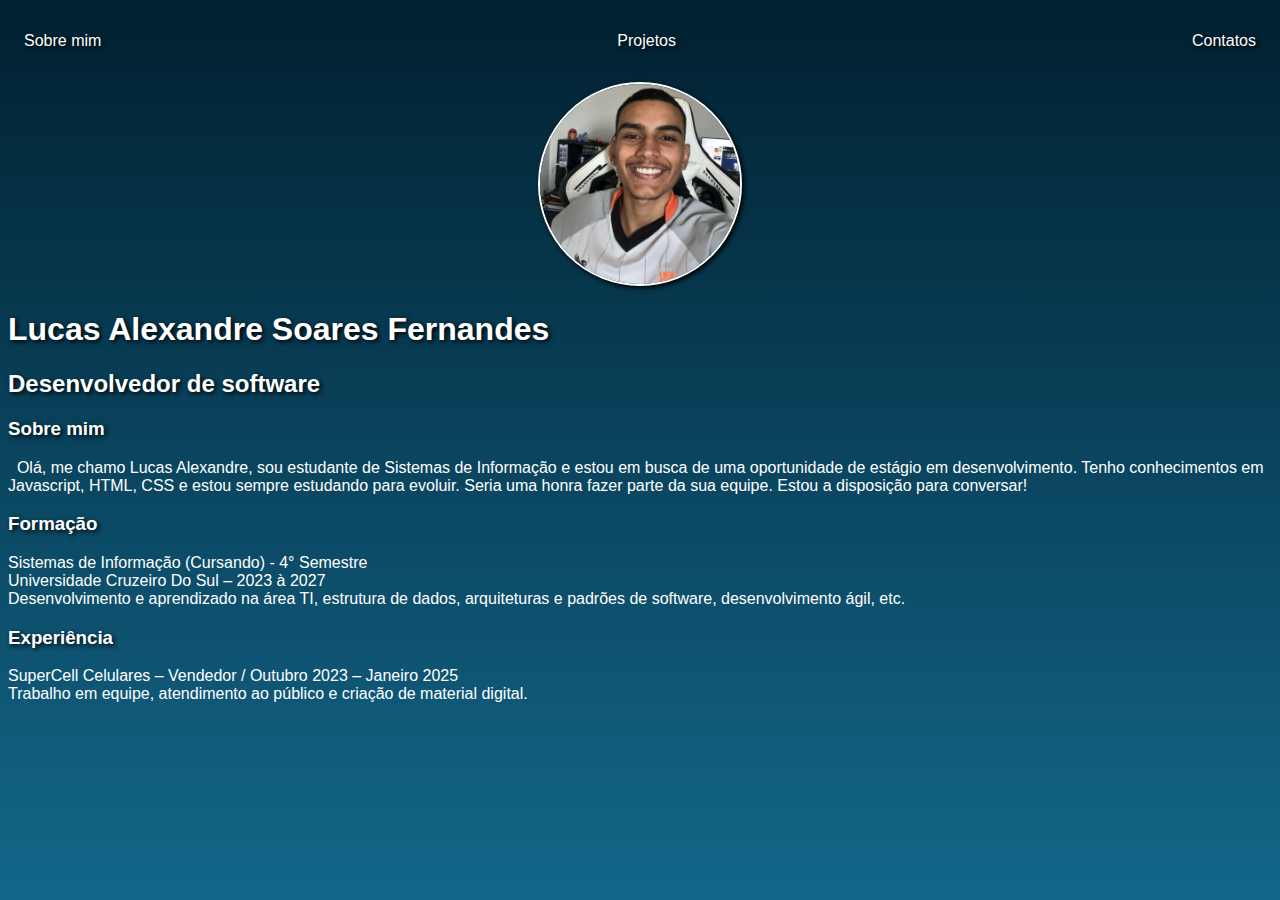
<file: index.html>
<!DOCTYPE html>
<html lang="pt-br">
<head>
    <meta charset="UTF-8">
    <meta name="viewport" content="width=device-width, initial-scale=1.0">
    <title>Portifólio Lucas Alexandre</title>
    <link rel="stylesheet" href="style.css">
    <link rel="shortcut icon" href="img/laos.ico.png" type="image/png">
</head>
<body>
    <nav>
            <ul class="inicial">
                <li>
                <a href="index.html">Sobre mim</a>
                </li>
                <li>
                    <a href="project.html">Projetos</a>
                </li>
                <li>
                    <a href="contacts.html">Contatos</a>
                </li>

            </ul>
        </nav>
    
    <header>
        <div class="center">
             <img src="img/Lucas.jpeg" alt="Lucas foto">
        </div> 
       <main>
           <h1>Lucas Alexandre Soares Fernandes</h1>
           <h2>Desenvolvedor de software</h2>
            <h3>Sobre mim</h3>
                <p>&nbsp Olá, me chamo Lucas Alexandre, sou estudante de Sistemas de Informação e estou em busca de uma oportunidade de estágio em desenvolvimento. Tenho conhecimentos em Javascript, HTML, CSS e estou sempre estudando para evoluir. Seria uma honra fazer parte da sua equipe. Estou a disposição para conversar!
                </p>
            <h3>Formação</h3>
                <p>Sistemas de Informação (Cursando) - 4° Semestre 
                    <br>Universidade Cruzeiro Do Sul – 2023 à 2027  
                    <br>Desenvolvimento e aprendizado na área TI, estrutura de dados, arquiteturas e padrões de 
                    software, desenvolvimento ágil, etc.
                </p>
            <h3>Experiência</h3>
                <p>
                    SuperCell Celulares – Vendedor / Outubro 2023 – Janeiro 2025 
                    <br>Trabalho em equipe, atendimento ao público e criação de material digital. 
                </p>
       </main>
    </header>   
    
   
</body>
</html>
</file>
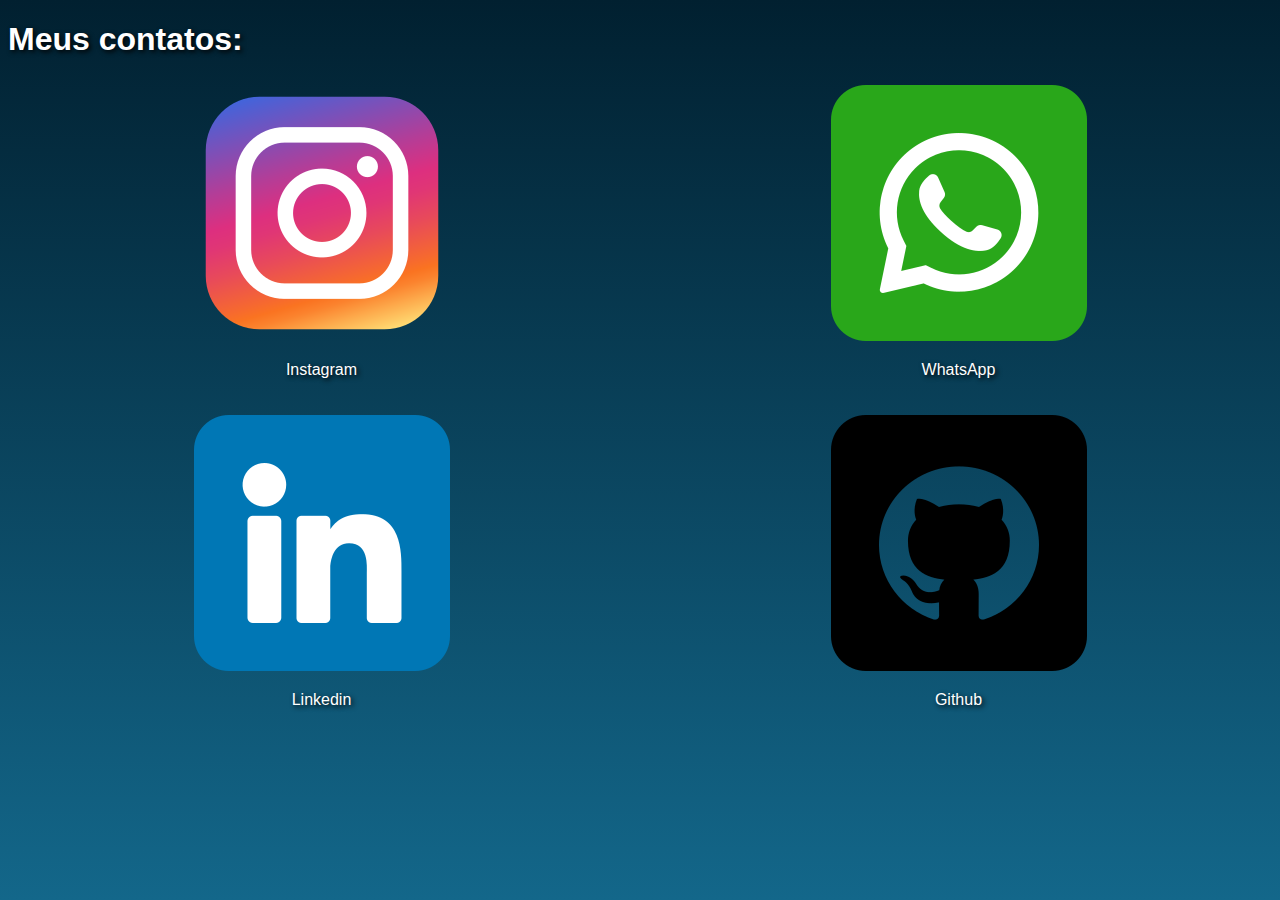
<file: contacts.html>
<!DOCTYPE html>
<html lang="pt-br">
<head>
    <meta charset="UTF-8">
    <meta name="viewport" content="width=device-width, initial-scale=1.0">
    <title>Contatos</title>
    <link rel="stylesheet" href="style.css">
    <link rel="shortcut icon" href="img/laos.ico.png" type="image/png">
</head>
<body>
    <main>
        <h1>Meus contatos:</h1>
    </main>
    <nav>
        <ul class="contacts">
            <li>
                <a href="https://www.instagram.com/l.alexandref/" target="_blank"><img src="img/instagram.png" alt="Instagram"></a>
                <p>Instagram</p>
            </li>
            <li>
                <a href="https://api.whatsapp.com/send/?phone=5533991756624&text&type=phone_number&app_absent=0" target="_blank"><img src="img/whatsapp.png" alt="Whatsapp"></a>
                <p>WhatsApp</p>
            </li>
            <li>
                <a href="https://www.linkedin.com/in/lucas-alexandre-b68207355/" target="_blank"><img src="img/linkedin.png" alt=""></a>
                <p>Linkedin</p>
            </li>
            <li>
                <a href="https://github.com/LucasAlexandre31" target="_blank"><img src="img/github.png" alt=""></a>
                <p>Github</p>
            </li>
        </ul>
    </nav>
</body>
</html>
</file>
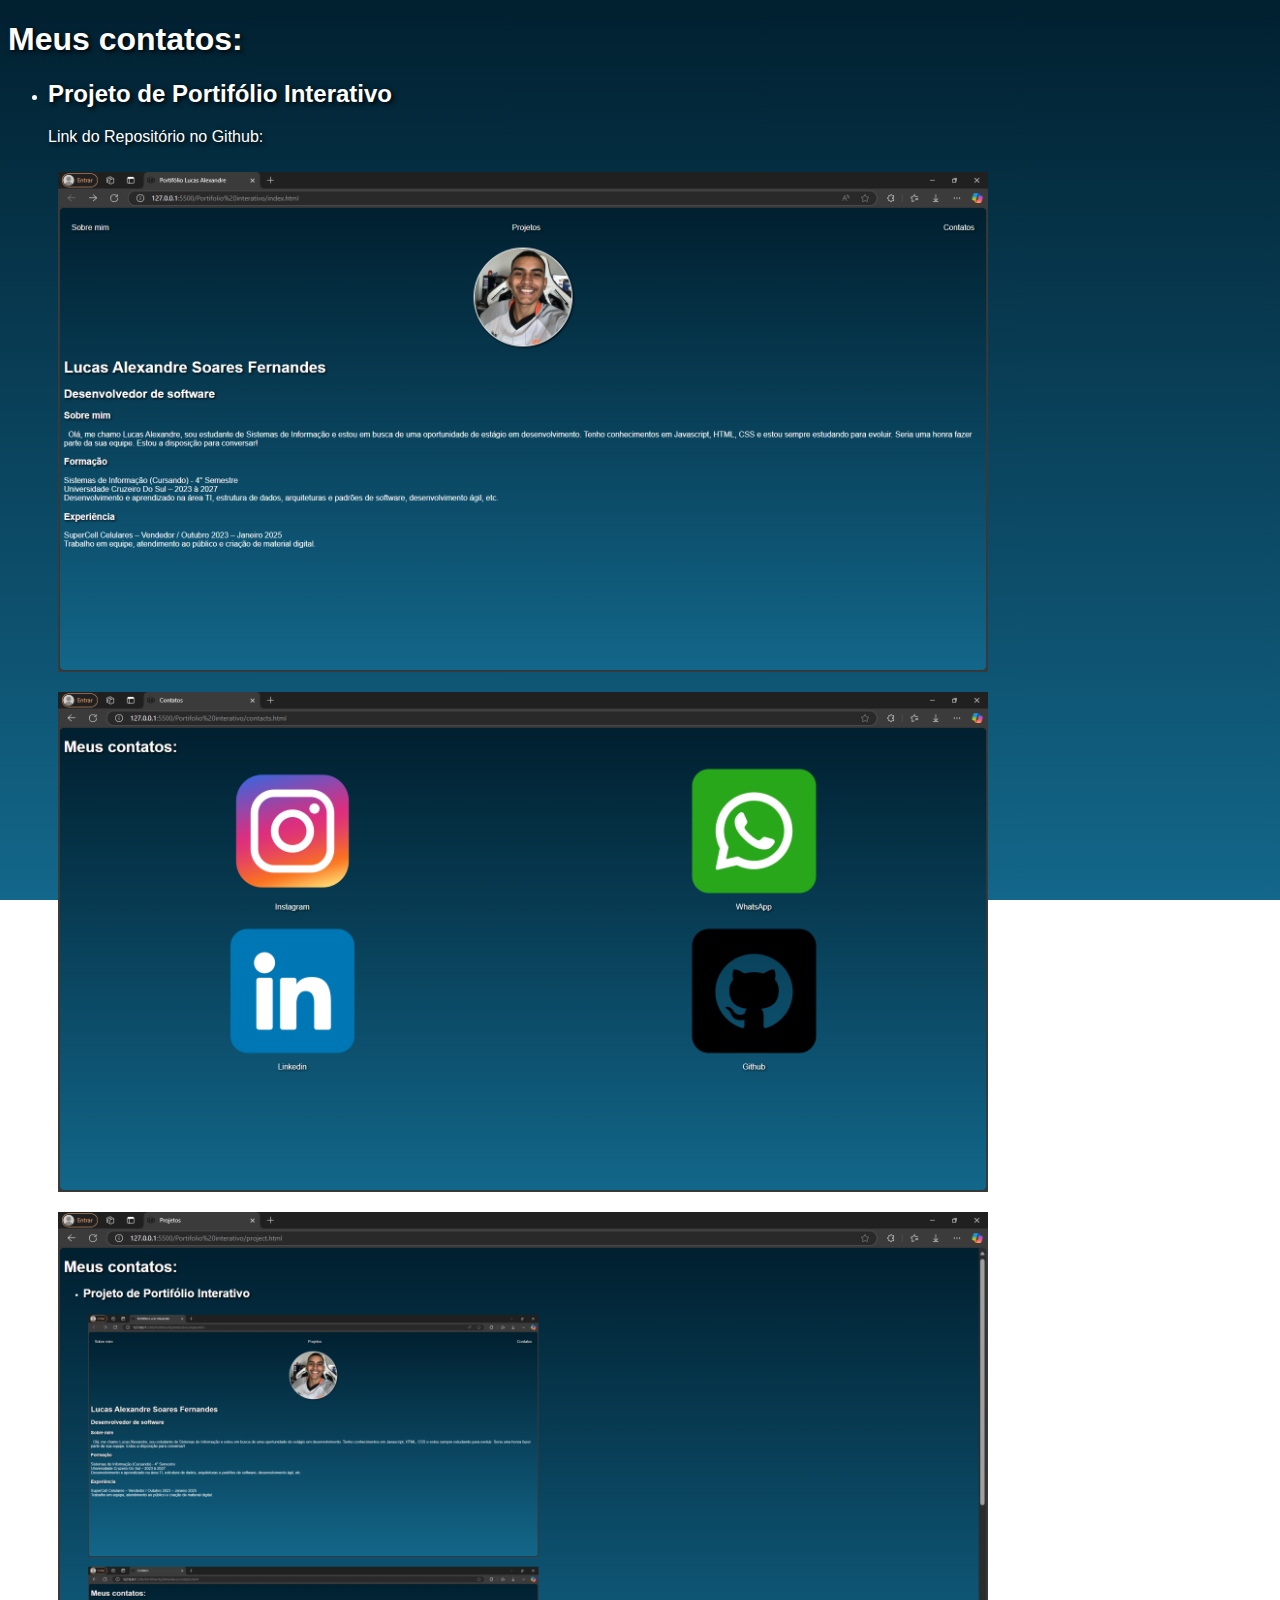
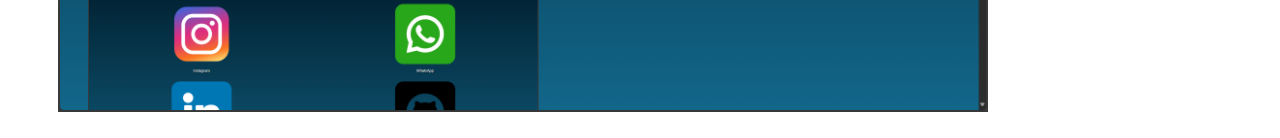
<file: project.html>
<!DOCTYPE html>
<html lang="pt-br">
<head>
    <meta charset="UTF-8">
    <meta name="viewport" content="width=device-width, initial-scale=1.0">
    <title>Projetos</title>
    <link rel="stylesheet" href="style.css">
    <link rel="shortcut icon" href="img/laos.ico.png" type="image/png">
</head>
<body>
    <main>
        <h1>Meus contatos:</h1>
    </main>
    <nav>
        <ul class="projects">
            <li>
                <h2>Projeto de Portifólio Interativo</h2>
                <p>Link do Repositório no Github: </p>
                <img src="prints-project/portifolio-1.png" alt="pagina 1 portifolio interativo">
                <img src="prints-project/portifolio-2.png" alt="pagina 2 portifolio">
                <img src="prints-project/portifolio-3.png" alt="pagina 3 portifolio">
            </li>
        </ul>
    </nav>

</body>
</html>
</file>
<file: style.css>
body {
    font-family: Arial, Helvetica, sans-serif;
    background-image: linear-gradient(to bottom, #012030, #13678A );
    background-attachment: fixed;
    color: white;
}

.inicial {
    display: flex;
    justify-content: space-between;
    padding: 16px;
    list-style: none;
    text-shadow: 2px 2px 5px black;
}
.contacts {
    display: grid;
    grid-template-columns: repeat(2, 1fr);
    gap: 20px;
    padding: 5px;
    list-style: none;
    text-shadow: 2px 2px 5px black;
    text-align:center;
    height: 180px;
}
.projects {
    text-shadow: 2px 2px 5px black;
}
.projects img {
    text-shadow: 2px 2px 5px black;
    display: grid;
    grid-template-columns: repeat(2, 1fr);
    grid-template-rows: repeat(2, 1fr);
    padding: 10px;
    height: 500px;
}
header img {
    border: 2px solid white;
    border-radius: 50%;
    height: 200px;
    width: 200px;
    box-shadow: 2px 2px 5px black;
}

.center {
    text-align: center;
}

a {
    color: white;
    text-decoration: none
}
main h1 {
    text-shadow: 2px 2px 5px black;
}

main h2 {
    text-shadow: 2px 2px 5px black;
}

main h3 {
    text-shadow: 2px 2px 5px black;
}
</file>
